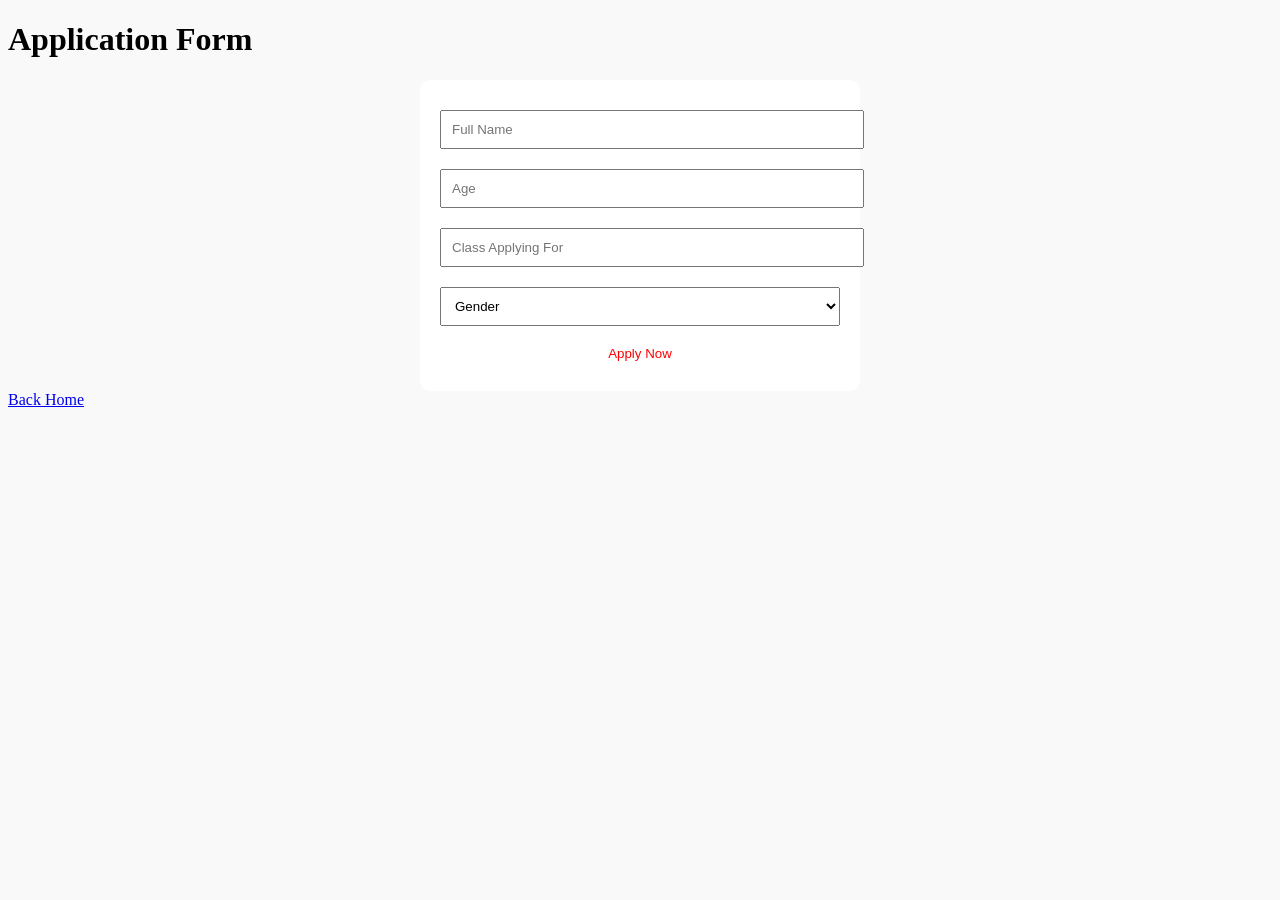
<file: FundamentalsofInt/Leoluxe/schoolwebsite/applications.html>
<!DOCTYPE html>
<html>
<head>
    <title>Apply - Leo Luxe</title>
    <link rel="stylesheet" href="css/style.css">
</head>
<body>

<h1>Application Form</h1>

<form class="form">
    <input type="text" placeholder="Full Name" required>
    <input type="number" placeholder="Age" required>
    <input type="text" placeholder="Class Applying For" required>

    <select>
        <option>Gender</option>
        <option>Male</option>
        <option>Female</option>
    </select>

    <button type="submit">Apply Now</button>
</form>

<a href="index.html">Back Home</a>

</body>
</html>
</file>
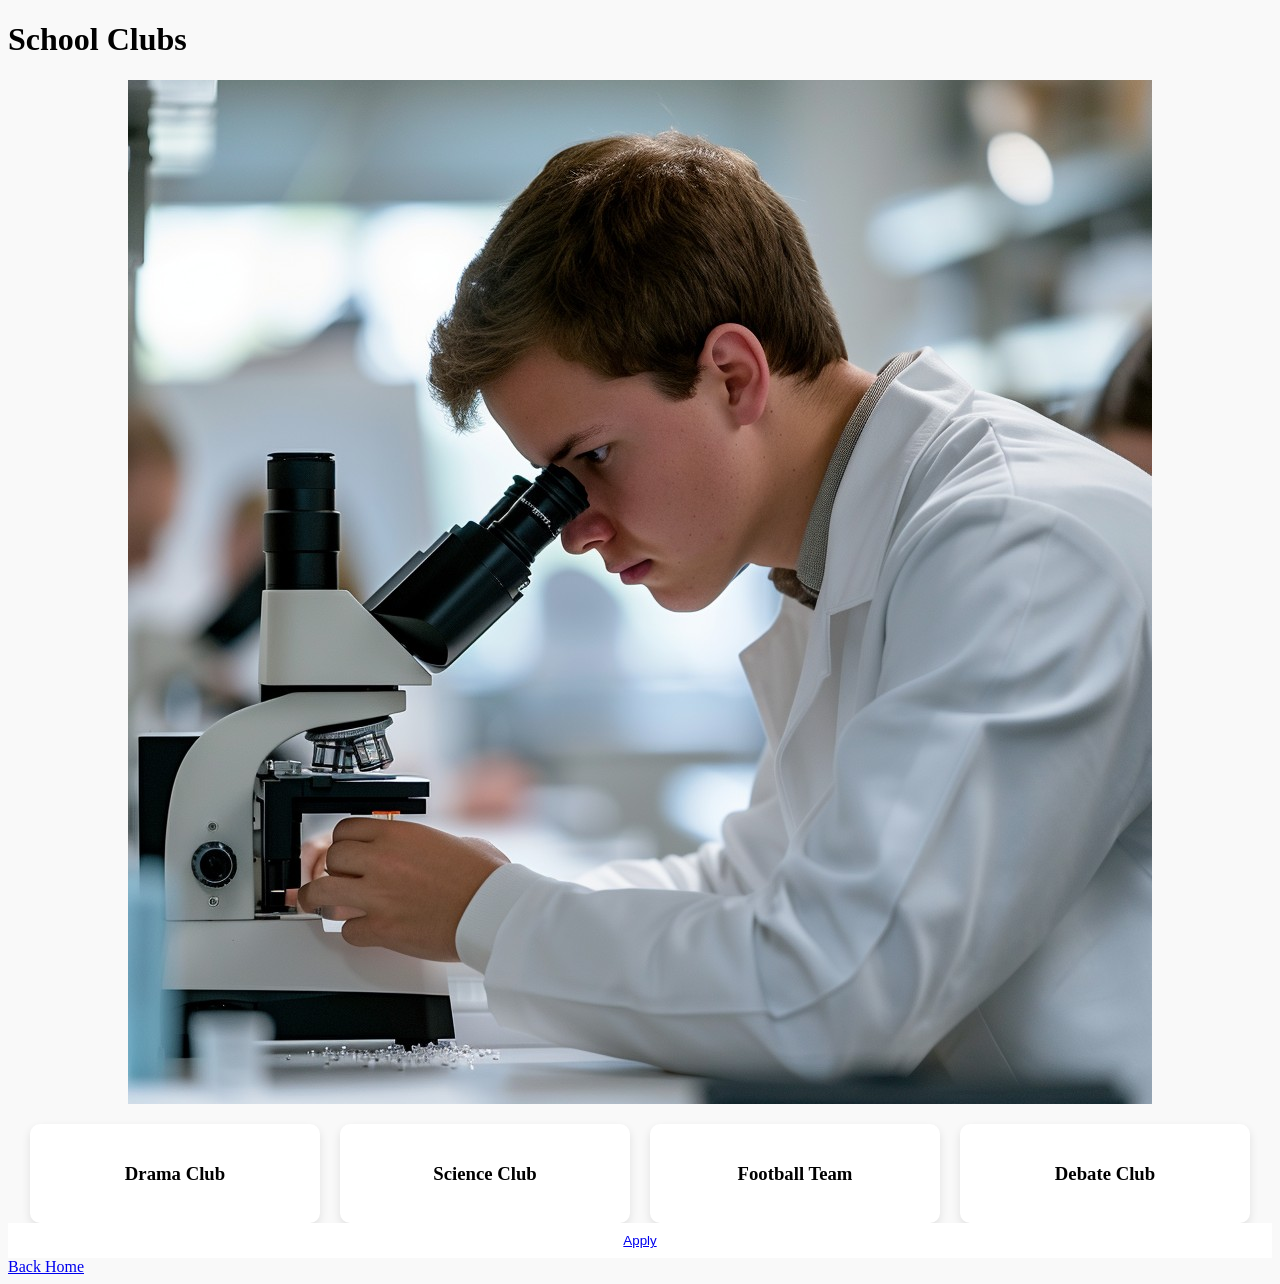
<file: FundamentalsofInt/Leoluxe/schoolwebsite/clubs.html>
<!DOCTYPE html>
<html>
<head>
    <title>Clubs - Leo Luxe</title>
    <link rel="stylesheet" href="css/style.css">
</head>
<body>

<h1>School Clubs</h1>


<div class="card-container">
    <img src="./images/Science.jpg" alt="image">
    <div class="card"><h3>Drama Club</h3></div>
    <div class="card"><h3>Science Club</h3></div>
    <div class="card"><h3>Football Team</h3></div>
    <div class="card"><h3>Debate Club</h3></div>
</div>
<button><a href="applications.html">Apply</a></button>

<a href="index.html">Back Home</a>

</body>
</html>
</file>
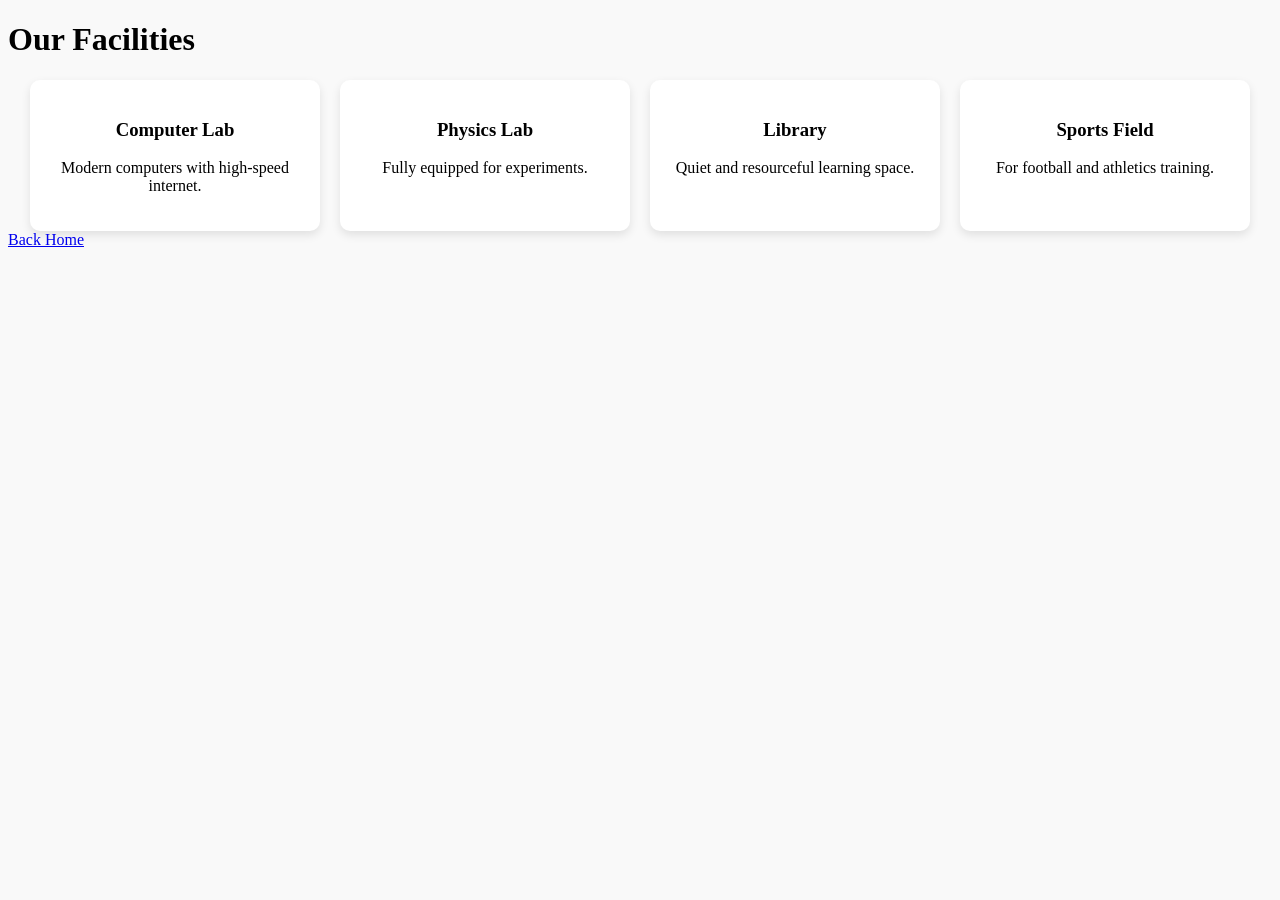
<file: FundamentalsofInt/Leoluxe/schoolwebsite/facilities.html>
<!DOCTYPE html>
<html>
<head>
    <title>Facilities - Leo Luxe</title>
    <link rel="stylesheet" href="css/style.css">
</head>
<body>

<h1>Our Facilities</h1>

<div class="card-container">
    <div class="card">
        <h3>Computer Lab</h3>
        <p>Modern computers with high-speed internet.</p>
    </div>

    <div class="card">
        <h3>Physics Lab</h3>
        <p>Fully equipped for experiments.</p>
    </div>

    <div class="card">
        <h3>Library</h3>
        <p>Quiet and resourceful learning space.</p>
    </div>

    <div class="card">
        <h3>Sports Field</h3>
        <p>For football and athletics training.</p>
    </div>
</div>

<a href="index.html">Back Home</a>

</body>
</html>
</file>
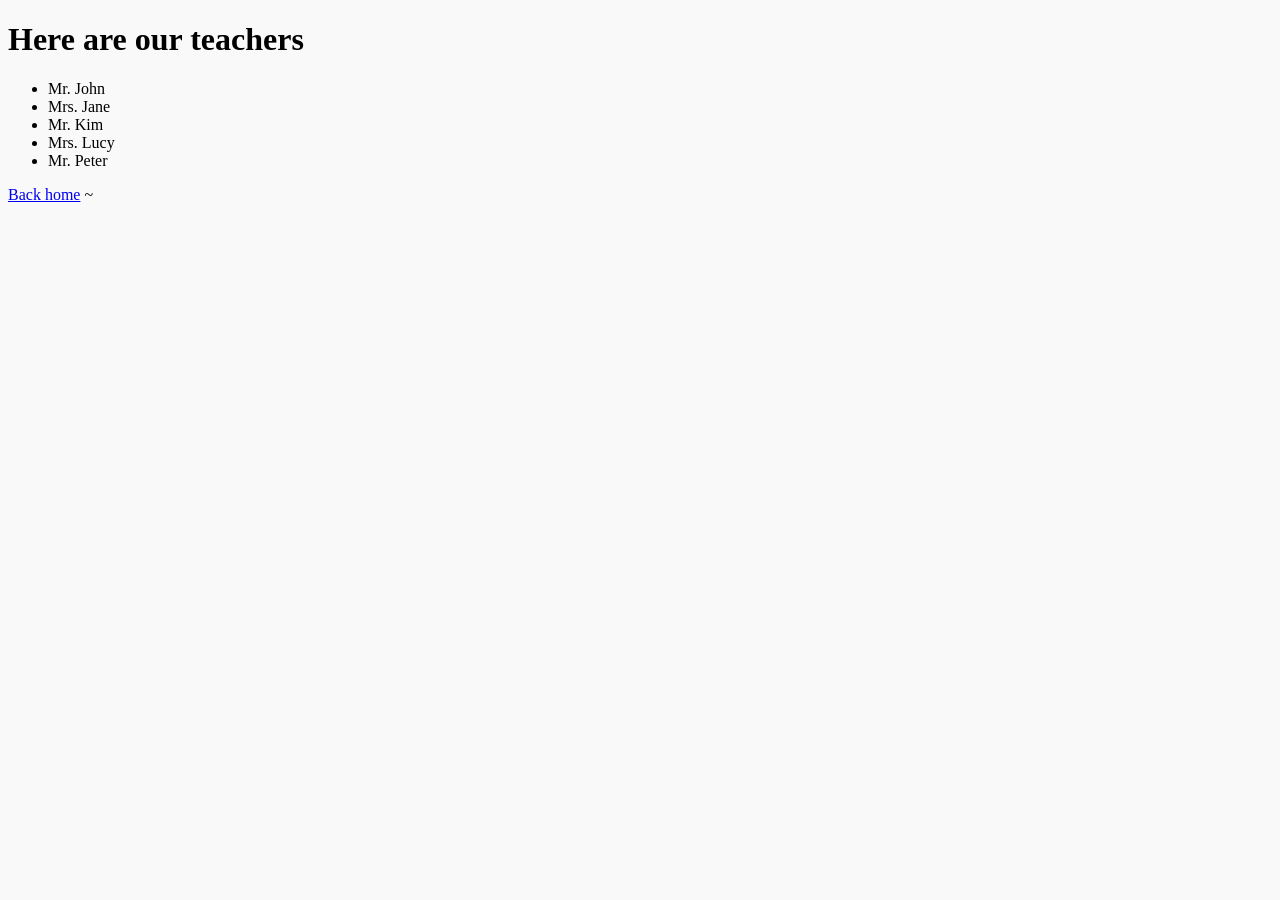
<file: FundamentalsofInt/Leoluxe/schoolwebsite/teacher.html>
<!DOCTYPE html>
<html lang="en">
<head>
    <meta charset="UTF-8">
    <meta name="viewport" content="width=device-width, initial-scale=1.0">
    <link rel="stylesheet" href="./css/style.css">
    <title>Teachers</title>
</head>
<body>
    <h1>Here are our teachers</h1>
    <ul>
        <li>Mr. John </li>
        <li>Mrs. Jane</li>
        <li>Mr. Kim</li>
        <li>Mrs. Lucy</li>
        <li>Mr. Peter</li>
    
    </ul>
    <a href="index.html">Back home</a>
    
</body>
</html>~
</file>
<file: FundamentalsofInt/Leoluxe/schoolwebsite/css/style.css>
body {
    align-items: center;
    background-color: #F9F9F9;
}
.hero-text {
    
    padding: 30px;
    background-color: gold;
    text-align: center;
}

.hero-text h1 {
    font-size: 48px;
    margin-bottom: 10px;
}

.hero-text p {
    font-size: 18px;
}

img {
    text-align: center;
}

.nav-links {
    display: flex;
    gap: 20px;
}

.nav-links a {
    color: #1a1a2e;
    text-decoration: none;
    font-weight: bold;
}

.nav-links a:hover {
    color: #FFD700;
}

.section-break {
    padding: 40px 0;
}

.section-dark {
    
    padding: 40px 0;
}
.container {
    background: url(/schoolwebsite/images/school.jpg);
}
h2{
    text-align: center;
    color: #f9a826;
}
.img-container{
    text-align: center;
}
 img {
    display: block;
    margin-left: auto;
    margin-right: auto;
 }
.card-container {
    display: flex;
    justify-content: center;
    gap: 20px;
    flex-wrap: wrap;
}

.card {
    background: white;
    padding: 20px;
    width: 250px;
    border-radius: 10px;
    box-shadow: 0 4px 10px rgba(0,0,0,0.1);
    text-align: center;
    transition: 0.3s;
}

.card:hover {
    transform: translateY(-5px);
}


table {
    width: 100%;
    border-collapse: collapse;
    margin: 20px 0;
    text-align: center;
}

th, td {
    border: 1px solid #ccc;
    padding: 15px;
}

th {
    background-color: #1a1a2e;
    color: white;
}

td {
    background-color: #f9f9f9;
}

td br {
    margin-bottom: 5px;
}
form {
    background: white;
    padding: 20px;
    border-radius: 10px;
    width: 50%;
    max-width: 400px;
    margin: auto;
}

input, select {
    width: 100%;
    padding: 10px;
    margin: 10px 0;
}

button {
    background: white;
    color: gold;
    padding: 10px;
    border: none;
    width: 100%;
}

footer {
    text-align: center;
    padding: 15px;
    background: #1a1a2e;
    color: white;
    margin-top: 40px;
}
button{
    color: red;
}
</file>
